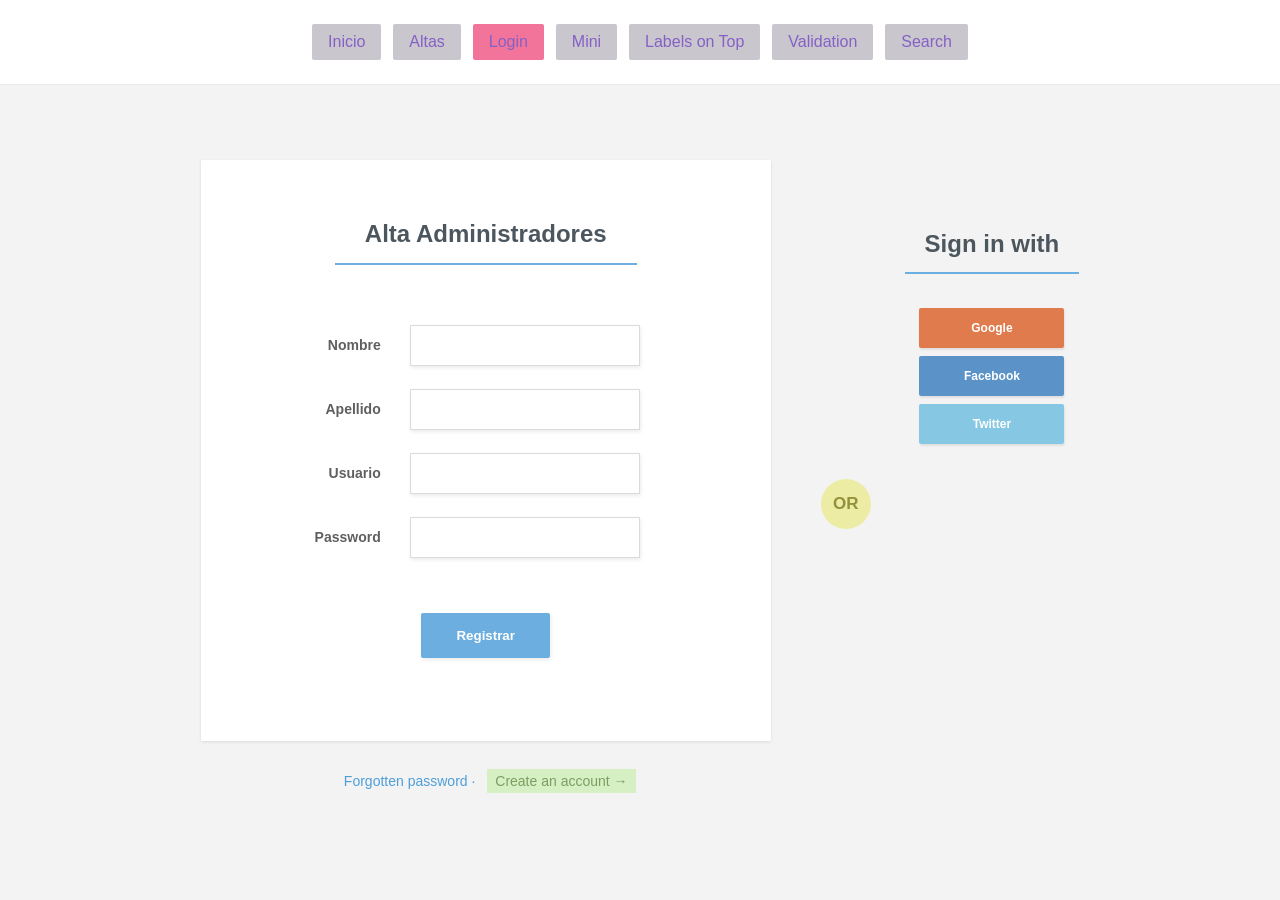
<file: web/altaAdministradores.html>
<!DOCTYPE html>
<html>

    <head>

        <meta charset="utf-8">
        <meta http-equiv="X-UA-Compatible" content="IE=edge">
        <meta name="viewport" content="width=device-width, initial-scale=1">

        <title>Administradores</title>

        <link rel="stylesheet" href="assets/demo.css">
        <link rel="stylesheet" href="assets/form-login.css">

    </head>


    <ul>
        <li><a href="index.html">Inicio</a></li>
        <li><a href="altas.html">Altas</a></li>
        <li><a href="login.html" class="active">Login</a></li>
        <li><a href="form-mini.html">Mini</a></li>
        <li><a href="form-labels-on-top.html">Labels on Top</a></li>
        <li><a href="form-validation.html">Validation</a></li>
        <li><a href="form-search.html">Search</a></li>
    </ul>


    <div class="main-content">

        <!-- You only need this form and the form-login.css -->

        <form class="form-login" method="post" action="/Restaurante/formularioServletAdministrado">

            <div class="form-log-in-with-email">

                <div class="form-white-background">

                    <div class="form-title-row">
                        <h1>Alta Administradores</h1>
                    </div>

                    <div class="form-row">
                        <label>
                            <span>Nombre</span>
                            <input type="text" name="nombre_administrador">
                        </label>
                    </div>

                    <div class="form-row">
                        <label>
                            <span>Apellido</span>
                            <input type="text" name="apellido_administrador">
                        </label>
                    </div>
                    <div class="form-row">
                        <label>
                            <span>Usuario</span>
                            <input type="text" name="usuario_administrador">
                        </label>
                    </div>
                    <div class="form-row">
                        <label>
                            <span>Password</span>
                            <input type="password" name="password_administrador">
                        </label>
                    </div>
                    <div class="form-row">
                        <button type="submit">Registrar</button>
                    </div>

                </div>

                <a href="#" class="form-forgotten-password">Forgotten password &middot;</a>
                <a href="#" class="form-create-an-account">Create an account &rarr;</a>

            </div>

            <div class="form-sign-in-with-social">

                <div class="form-row form-title-row">
                    <span class="form-title">Sign in with</span>
                </div>

                <a href="#" class="form-google-button">Google</a>
                <a href="#" class="form-facebook-button">Facebook</a>
                <a href="#" class="form-twitter-button">Twitter</a>

            </div>

        </form>

    </div>

</body>

</html>
</file>
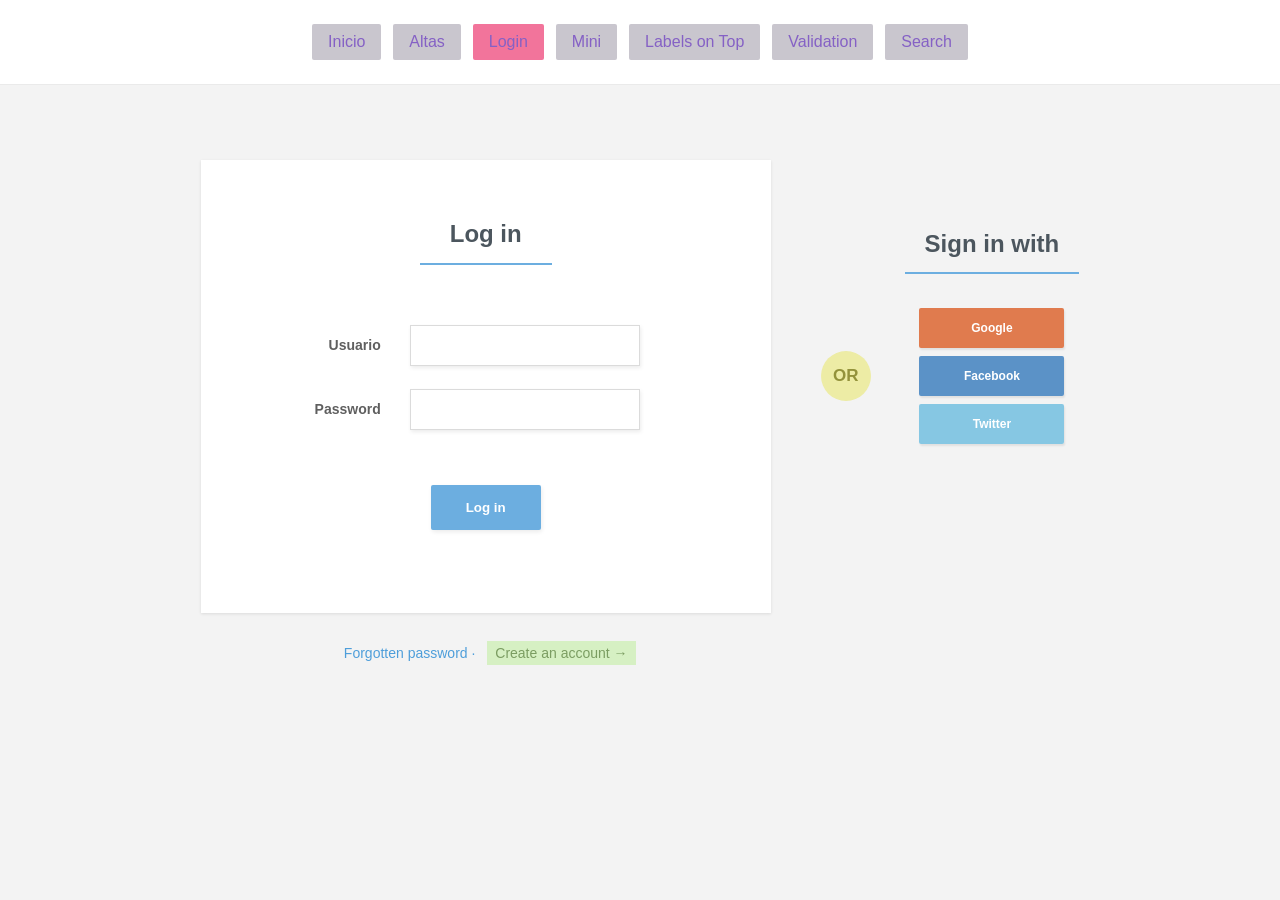
<file: web/login.html>
<!DOCTYPE html>
<html>

<head>

	<meta charset="utf-8">
	<meta http-equiv="X-UA-Compatible" content="IE=edge">
	<meta name="viewport" content="width=device-width, initial-scale=1">

	<title>Login Form</title>

	<link rel="stylesheet" href="assets/demo.css">
	<link rel="stylesheet" href="assets/form-login.css">

</head>


    <ul>
        <li><a href="index.html">Inicio</a></li>
        <li><a href="altas.html">Altas</a></li>
        <li><a href="login.html" class="active">Login</a></li>
        <li><a href="form-mini.html">Mini</a></li>
        <li><a href="form-labels-on-top.html">Labels on Top</a></li>
        <li><a href="form-validation.html">Validation</a></li>
        <li><a href="form-search.html">Search</a></li>
    </ul>


    <div class="main-content">

        <!-- You only need this form and the form-login.css -->

        <form class="form-login" method="post" action="/Restaurante/LogRestaurante">

            <div class="form-log-in-with-email">

                <div class="form-white-background">

                    <div class="form-title-row">
                        <h1>Log in</h1>
                    </div>

                    <div class="form-row">
                        <label>
                            <span>Usuario</span>
                            <input type="text" name="login_usuario">
                        </label>
                    </div>

                    <div class="form-row">
                        <label>
                            <span>Password</span>
                            <input type="password" name="login_password">
                        </label>
                    </div>

                    <div class="form-row">
                        <button type="submit">Log in</button>
                    </div>

                </div>

                <a href="#" class="form-forgotten-password">Forgotten password &middot;</a>
                <a href="#" class="form-create-an-account">Create an account &rarr;</a>

            </div>

            <div class="form-sign-in-with-social">

                <div class="form-row form-title-row">
                    <span class="form-title">Sign in with</span>
                </div>

                <a href="#" class="form-google-button">Google</a>
                <a href="#" class="form-facebook-button">Facebook</a>
                <a href="#" class="form-twitter-button">Twitter</a>

            </div>

        </form>

    </div>

</body>

</html>
</file>
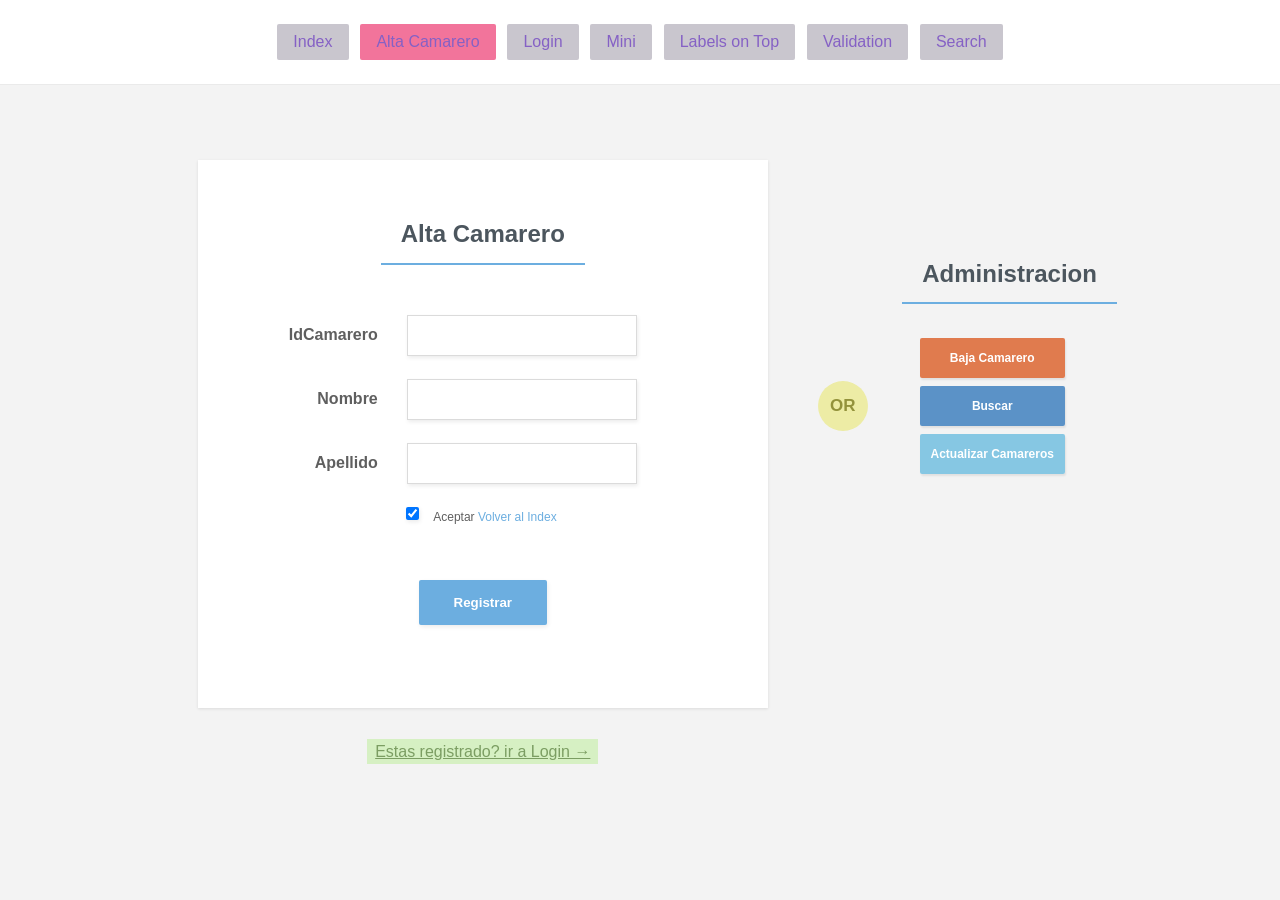
<file: web/registroCamarero.html>
<!DOCTYPE html>
<html>

<head>

	<meta charset="utf-8">
	<meta http-equiv="X-UA-Compatible" content="IE=edge">
	<meta name="viewport" content="width=device-width, initial-scale=1">

	<title>Altas Camareros</title>

        <link href="assets/demo.css" rel="stylesheet" type="text/css"/>
        <link href="assets/form-register.css" rel="stylesheet" type="text/css"/>
</head>
    <ul>
        <li><a href="index.html">Index</a></li>
        <li><a href="registroCamarero.html" class="active">Alta Camarero</a></li>
        <li><a href="login.html">Login</a></li>
        <li><a href="form-mini.html">Mini</a></li>
        <li><a href="form-labels-on-top.html">Labels on Top</a></li>
        <li><a href="form-validation.html">Validation</a></li>
        <li><a href="form-search.html">Search</a></li>
    </ul>


    <div class="main-content">

        <!-- You only need this form and the form-register.css -->

        <form class="form-register" method="post" action="/Restaurante/formularioServletCamarero">

            <div class="form-register-with-email">

                <div class="form-white-background">

                    <div class="form-title-row">
                        <h1>Alta Camarero</h1>
                    </div>

                    <div class="form-row">
                        <label>
                            <span>IdCamarero</span>
                            <input type="text" name="idcamarero">
                        </label>
                    </div>

                    <div class="form-row">
                        <label>
                            <span>Nombre</span>
                            <input type="text" name="nombre">
                        </label>
                    </div>

                    <div class="form-row">
                        <label>
                            <span>Apellido</span>
                            <input type="text" name="apellido">
                        </label>
                    </div>

                    <div class="form-row">
                        <label class="form-checkbox">
                            <input type="checkbox" name="checkbox" checked>
                            <span>Aceptar <a href="#">Volver al Index</a></span>
                        </label>
                    </div>

                    <div class="form-row">
                        <button type="submit">Registrar</button>
                    </div>

                </div>

                <a href="index.html" class="form-log-in-with-existing">Estas registrado? ir a Login &rarr;</a>

            </div>

            <div class="form-sign-in-with-social">

                <div class="form-row form-title-row">
                    <span class="form-title">Administracion</span>
                </div>

                <a href="#" class="form-google-button">Baja Camarero</a>
                <a href="#" class="form-facebook-button">Buscar</a>
                <a href="#" class="form-twitter-button">Actualizar Camareros</a>

            </div>

        </form>

    </div>

</body>

</html>
</file>
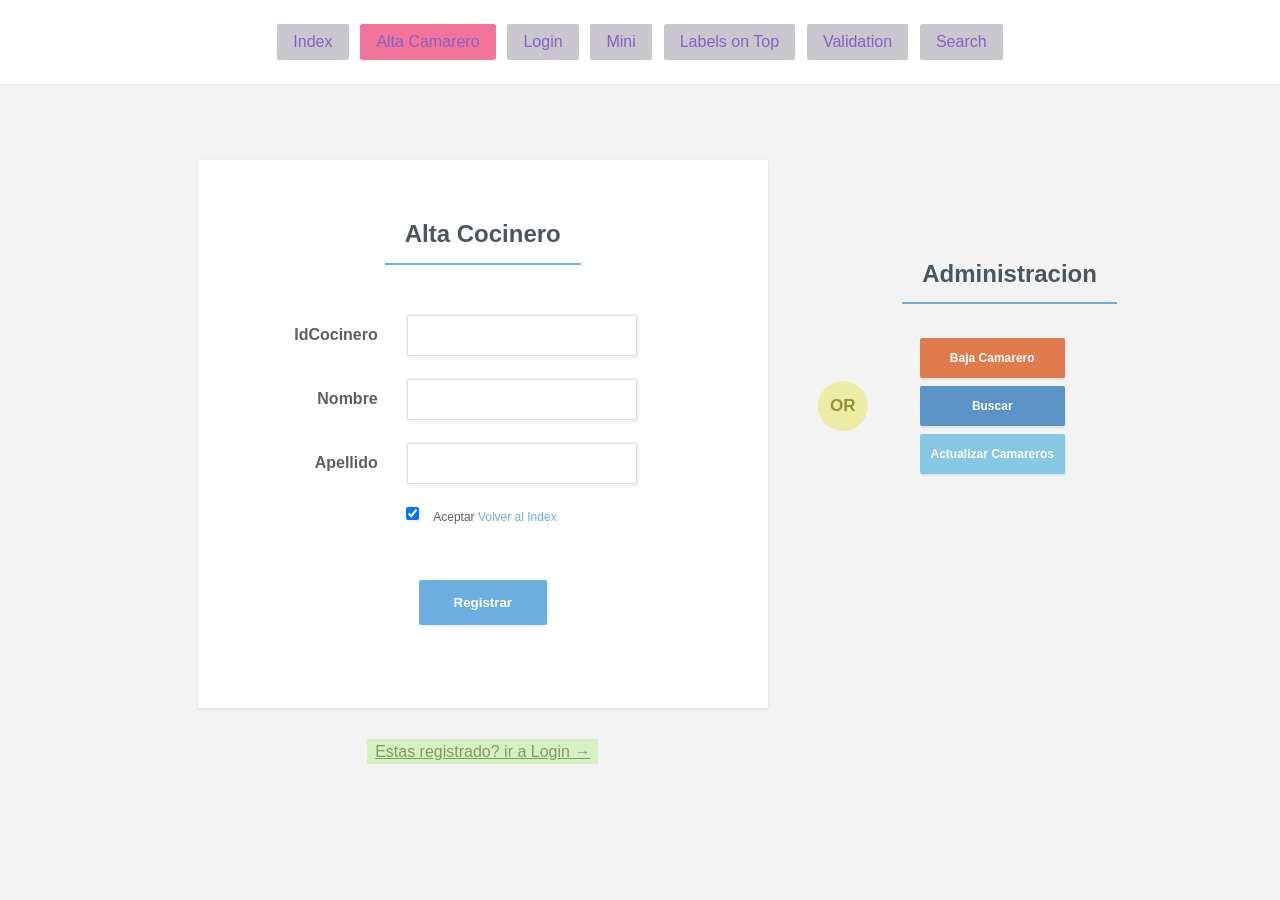
<file: web/registroCocinero.html>
<!DOCTYPE html>
<html>

<head>

	<meta charset="utf-8">
	<meta http-equiv="X-UA-Compatible" content="IE=edge">
	<meta name="viewport" content="width=device-width, initial-scale=1">

	<title>Altas Camareros</title>

        <link href="assets/demo.css" rel="stylesheet" type="text/css"/>
        <link href="assets/form-register.css" rel="stylesheet" type="text/css"/>
</head>
    <ul>
        <li><a href="index.html">Index</a></li>
        <li><a href="registroCamarero.html" class="active">Alta Camarero</a></li>
        <li><a href="login.html">Login</a></li>
        <li><a href="form-mini.html">Mini</a></li>
        <li><a href="form-labels-on-top.html">Labels on Top</a></li>
        <li><a href="form-validation.html">Validation</a></li>
        <li><a href="form-search.html">Search</a></li>
    </ul>


    <div class="main-content">

        <!-- You only need this form and the form-register.css -->

        <form class="form-register" method="post" action="/Restaurante/formularioServletCocinero">

            <div class="form-register-with-email">

                <div class="form-white-background">

                    <div class="form-title-row">
                        <h1>Alta Cocinero</h1>
                    </div>

                    <div class="form-row">
                        <label>
                            <span>IdCocinero</span>
                            <input type="text" name="idcocinero">
                        </label>
                    </div>

                    <div class="form-row">
                        <label>
                            <span>Nombre</span>
                            <input type="text" name="nombre">
                        </label>
                    </div>

                    <div class="form-row">
                        <label>
                            <span>Apellido</span>
                            <input type="text" name="apellido">
                        </label>
                    </div>

                    <div class="form-row">
                        <label class="form-checkbox">
                            <input type="checkbox" name="checkbox" checked>
                            <span>Aceptar <a href="index.html">Volver al Index</a></span>
                        </label>
                    </div>

                    <div class="form-row">
                        <button type="submit">Registrar</button>
                    </div>

                </div>

                <a href="index.html" class="form-log-in-with-existing">Estas registrado? ir a Login &rarr;</a>

            </div>

            <div class="form-sign-in-with-social">

                <div class="form-row form-title-row">
                    <span class="form-title">Administracion</span>
                </div>

                <a href="#" class="form-google-button">Baja Camarero</a>
                <a href="#" class="form-facebook-button">Buscar</a>
                <a href="#" class="form-twitter-button">Actualizar Camareros</a>

            </div>

        </form>

    </div>

</body>

</html>
</file>
<file: web/assets/demo.css>
@import url('http://fonts.googleapis.com/css?family=Open+Sans:400,700');

*{
    margin: 0;
    padding: 0;
    box-sizing: border-box;
}

html{
	background-color: #efefef;
}

body{
	font:14px/1.5 Arial, Helvetica, sans-serif;
	margin:0;
}


header{
    box-sizing: border-box;
	text-align: center;
    width: 100%;
    padding: 25px 40px;
    background-color: #673AB7;
    overflow: hidden;
}


header h1{
    float: left;
	font: normal 24px/1.5 'Open Sans', sans-serif;
	color: #fff;
}

header a{
    color: #673AB7;
    float: right;
    text-decoration: none;
    display: inline-block;
    padding: 13px 50px;
    border-radius: 3px;
    font: bold 14px/1 'Open Sans', sans-serif;
    text-transform: uppercase;
    background-color:#F05283;

}

ul {
    list-style: none;
    border-bottom: 1px solid #EAEAEA;
    background-color: #FFF;
    padding: 20px;
    margin-top: 0;
    text-align: center;
    margin-bottom: 75px;
}

ul a{
    text-decoration: none;
    color: #673AB7;
    text-align: left;
    background-color: #BCB8C2;
    padding: 10px 16px;
    border-radius: 2px;
    opacity: 0.8;
    font-size: 16px;
    display: inline-block;
    margin: 4px;
    line-height: 1;
    outline: none;

    transition: 0.2s ease;
}

ul li a.active{
    background-color: #F05283;
    pointer-events: none;
}

ul li a:hover {
    opacity: 1;
}


ul li{
    display: inline-block;
}


@media (max-width: 1000px) {


    header h1{
        float: none;
    }

    header a{
        margin-top: 25px;
        float: none;
    }

}

.main-content{
    margin-bottom: 75px;
}

/* -- Demo ads -- */

@media (max-width: 1200px) {
	#bsaHolder{ display:none;}
}

/* -- Link to Tutorialzine -- */

.tz-link{
	text-decoration: none;
	color: #fff !important;
	font: bold 36px Arial,Helvetica,sans-serif !important;
}

.tz-link span{
	color: #da431c;
}
</file>
<file: web/assets/form-login.css>
html{
    background-color: #f3f3f3;
}

.form-login{
    max-width: 1000px;
    width: 100%;
    margin: 0 auto;

    font: bold 14px sans-serif;
    text-align: center;
}

.form-log-in-with-email{
    position: relative;
    display: inline-block;
    vertical-align: top;
    margin-right: 130px;
    text-align: center;
}

.form-log-in-with-email .form-white-background{
    width: 570px;
    box-sizing: border-box;
    background-color: #ffffff;
    box-shadow: 0 1px 3px 0 rgba(0, 0, 0, 0.1);
    padding: 60px 80px;
    margin-bottom: 32px;
}

.form-log-in-with-email .form-row{
    text-align: left;
    margin-bottom: 23px;
}

.form-log-in-with-email .form-title-row{
    text-align: center;
    margin-bottom: 60px;
}

.form-log-in-with-email h1{
    display: inline-block;
    box-sizing: border-box;
    color:  #4c565e;
    font-size: 24px;
    padding: 0 30px 15px;
    border-bottom: 2px solid #6caee0;
    margin:0;
}

.form-log-in-with-email .form-row > label span{
    display: inline-block;
    box-sizing: border-box;
    color:  #5f5f5f;
    width: 125px;
    text-align: right;
    padding-right: 25px;
}

.form-log-in-with-email input{
    color:  #5f5f5f;
    box-sizing: border-box;
    width: 230px;
    box-shadow: 1px 2px 4px 0 rgba(0, 0, 0, 0.08);
    padding: 12px 18px;
    border: 1px solid #dbdbdb;
}

.form-log-in-with-email button{
    display: block;
    border-radius: 2px;
    background-color:  #6caee0;
    color: #ffffff;
    font-weight: bold;
    box-shadow: 1px 2px 4px 0 rgba(0, 0, 0, 0.08);
    padding: 15px 35px;
    border: 0;
    margin: 55px auto 0;
    cursor: pointer;
}

.form-log-in-with-email .form-forgotten-password,
.form-log-in-with-email .form-create-an-account{
    text-decoration: none;
    padding: 4px 8px;
    font-weight: normal;
}

.form-log-in-with-email .form-forgotten-password{
    color:  #4e9eda;
}

.form-log-in-with-email .form-create-an-account{
    color:  #7b9d62;
    background-color: #d6f0c3;
}

.form-log-in-with-email:after{
    content: 'OR';
    position: absolute;
    bottom: 260px;
    right: -100px;

    border-radius: 50%;
    background-color: #edeca5;
    width: 50px;
    height: 50px;
    color: #93923b;
    font-size: 17px;
    line-height: 50px;
}

.form-sign-in-with-social{
    display: inline-block;
    max-width: 180px;
    box-sizing: border-box;
    vertical-align: top;
    text-align: center;
    margin-top: 70px;
}

.form-sign-in-with-social .form-title-row{
    margin-bottom: 50px;
}

.form-sign-in-with-social .form-title{
    box-sizing: border-box;
    color:  #4c565e;
    font-size: 24px;
    padding: 15px 20px;
    border-bottom: 2px solid #6caee0;
}

.form-sign-in-with-social .form-google-button{
    color:  #ffffff;
    display: block;
    width: 145px;
    height: 40px;
    font-size: 12px;
    line-height: 40px;
    background-color:  rgba(222, 110, 60, 0.9);
    box-shadow: 1px 2px 2px 0 rgba(0, 0, 0, 0.08);
    border-radius: 2px;
    margin: 8px auto;
    text-decoration: none;
}

.form-sign-in-with-social .form-facebook-button{
    color:  #ffffff;
    display: block;
    width: 145px;
    height: 40px;
    font-size: 12px;
    line-height: 40px;
    background-color:  rgba(75, 136, 194, 0.9);
    box-shadow: 1px 2px 2px 0 rgba(0, 0, 0, 0.08);
    border-radius: 2px;
    margin: 8px auto;
    text-decoration: none;
}

.form-sign-in-with-social .form-twitter-button{
    color:  #ffffff;
    display: block;
    width: 145px;
    height: 40px;
    font-size: 12px;
    line-height: 40px;
    background-color:  rgba(123, 195, 226, 0.9);
    box-shadow: 1px 2px 2px 0 rgba(0, 0, 0, 0.08);
    border-radius: 2px;
    margin: 8px auto;
    text-decoration: none;
}

/*	Making the form responsive. Remove these media queries
    if you don't need the form to work on mobile devices. */

@media (max-width: 900px) {

    .form-login{
        margin: 20px auto;
    }

    .form-log-in-with-email{
        position: relative;
        display: block;
        margin: 0 0 50px;
    }

    .form-log-in-with-email .form-white-background{
        margin: 0 auto 32px;
    }

    .form-log-in-with-email:after{
        bottom: -80px;
        left: 50%;
        margin-left: -25px;
    }

    .form-sign-in-with-social{
        margin-top: 60px;
    }

}

@media (max-width: 600px) {

    .form-log-in-with-email .form-white-background{
        width: 300px;
        padding-left: 35px;
        padding-right: 35px;
    }

    .form-log-in-with-email .form-row > label span{
        display: block;
        text-align: left;
        padding: 0 0 10px;
    }

    .form-log-in-with-email .form-email,
    .form-log-in-with-email .form-password{
        display: block;
        margin: 0 auto;
    }

    .form-log-in-with-email:after{
        bottom: -80px;
        left: 50%;
        margin-left: -25px;
    }

    .form-log-in-with-email .form-forgotten-password,
    .form-log-in-with-email .form-create-an-account{
        display: block;
        margin: 5px auto;
        max-width: 180px;
    }

}
</file>
<file: web/assets/form-register.css>
html{
    background-color: #f3f3f3;
}

.form-register{
    max-width: 1000px;
    width: 100%;
    margin: 0 auto;

    font: bold 16px sans-serif;
    text-align: center;
}

.form-register-with-email{
    position: relative;
    display: inline-block;
    vertical-align: top;
    margin-right: 130px;
    text-align: center;
}

.form-register-with-email .form-white-background{
    width: 570px;
    box-sizing: border-box;
    background-color: #ffffff;
    box-shadow: 0 1px 3px 0 rgba(0, 0, 0, 0.1);
    padding: 60px 80px;
    margin-bottom: 35px;
}

.form-register-with-email .form-row{
   text-align: left;
    margin-bottom: 23px;
}

.form-register-with-email .form-title-row{
    text-align: center;
    margin-bottom: 50px;
}

.form-register-with-email h1{
    display: inline-block;
    box-sizing: border-box;
    color:  #4c565e;
    font-size: 24px;
    padding: 0 20px 15px;
    border-bottom: 2px solid #6caee0;
    margin: 0;
}

.form-register-with-email .form-row > label span{
    display: inline-block;
    box-sizing: border-box;
    color:  #5f5f5f;
    width: 125px;
    text-align: right;
    padding-right: 25px;
}

.form-register-with-email input{
    color:  #5f5f5f;
    box-sizing: border-box;
    width: 230px;
    box-shadow: 1px 2px 4px 0 rgba(0, 0, 0, 0.08);
    padding: 12px 18px;
    border: 1px solid #dbdbdb;
}

.form-register-with-email .form-checkbox input{
    margin-left: 128px;
    margin-right: 10px;
    width: auto;
    vertical-align: top;
}

.form-register-with-email .form-row .form-checkbox span{
    font-size: 12px;
    font-weight: normal;
    display: inline-block;
    text-align: left;
    width: 220px;
    margin: 0;
}

.form-register-with-email .form-checkbox span a{
    text-decoration: none;
    color:  #6caee0;
}

.form-register-with-email button{
    display: block;
    border-radius: 2px;
    background-color:  #6caee0;
    color: #ffffff;
    font-weight: bold;
    box-shadow: 1px 2px 4px 0 rgba(0, 0, 0, 0.08);
    padding: 15px 35px;
    border: 0;
    margin: 55px auto 0;
    cursor: pointer;
}

.form-register-with-email .form-log-in-with-existing{
    text-decoration: underline;
    padding: 4px 8px;
    font-weight: normal;
    color: #7b9d62;
    background-color: #d6f0c3;
}

.form-register-with-email:after{
    content: 'OR';
    position: absolute;
    bottom: 330px;
    right: -100px;

    border-radius: 50%;
    background-color: #edeca5;
    width: 50px;
    height: 50px;
    color: #93923b;
    font-size: 17px;
    line-height: 50px;
}

.form-sign-in-with-social{
    display: inline-block;
    max-width: 180px;
    box-sizing: border-box;
    vertical-align: top;
    text-align: center;
    margin-top: 100px;
}

.form-sign-in-with-social .form-title-row{
    margin-bottom: 50px;
}

.form-sign-in-with-social .form-title{
    box-sizing: border-box;
    color:  #4c565e;
    font-size: 24px;
    padding: 15px 20px;
    border-bottom: 2px solid #6caee0;
}

.form-sign-in-with-social .form-google-button{
    color:  #ffffff;
    display: block;
    width: 145px;
    height: 40px;
    font-size: 12px;
    line-height: 40px;
    background-color:  rgba(222, 110, 60, 0.9);
    box-shadow: 1px 2px 2px 0 rgba(0, 0, 0, 0.08);
    border-radius: 2px;
    margin: 8px auto;
    text-decoration: none;
}

.form-sign-in-with-social .form-facebook-button{
    color:  #ffffff;
    display: block;
    width: 145px;
    height: 40px;
    font-size: 12px;
    line-height: 40px;
    background-color:  rgba(75, 136, 194, 0.9);
    box-shadow: 1px 2px 2px 0 rgba(0, 0, 0, 0.08);
    border-radius: 2px;
    margin: 8px auto;
    text-decoration: none;
}

.form-sign-in-with-social .form-twitter-button{
    color:  #ffffff;
    display: block;
    width: 145px;
    height: 40px;
    font-size: 12px;
    line-height: 40px;
    background-color:  rgba(123, 195, 226, 0.9);
    box-shadow: 1px 2px 2px 0 rgba(0, 0, 0, 0.08);
    border-radius: 2px;
    margin: 8px auto;
    text-decoration: none;
}

/*	Making the form responsive. Remove these media queries
    if you don't need the form to work on mobile devices. */

@media (max-width: 900px) {

    .form-register{
        margin: 20px auto;
    }

    .form-register-with-email{
        position: relative;
        display: block;
        margin: 0;
    }

    .form-register-with-email .form-white-background{
        margin: 0 auto 32px;
    }

    .form-register-with-email:after{
        bottom: -80px;
        left: 50%;
        margin-left: -25px;
    }

    .form-sign-in-with-social {
        margin-top: 105px;
    }

}

@media (max-width: 600px) {

    .form-register-with-email .form-white-background{
        width: 300px;
        padding-left: 35px;
        padding-right: 35px;
    }

    .form-register-with-email .form-row > label span{
        display: block;
        text-align: left;
        padding: 0 0 10px;
    }

    .form-register-with-email input{
        display: block;
        margin: 0 auto;
    }

    .form-register-with-email .form-checkbox input{
        display: inline-block;
        margin-left: 0;
    }

    .form-register-with-email .form-checkbox span{
        width: 200px !important;
    }

    .form-register-with-email:after{
        bottom: -80px;
        left: 50%;
        margin-left: -25px;
    }

}
</file>
